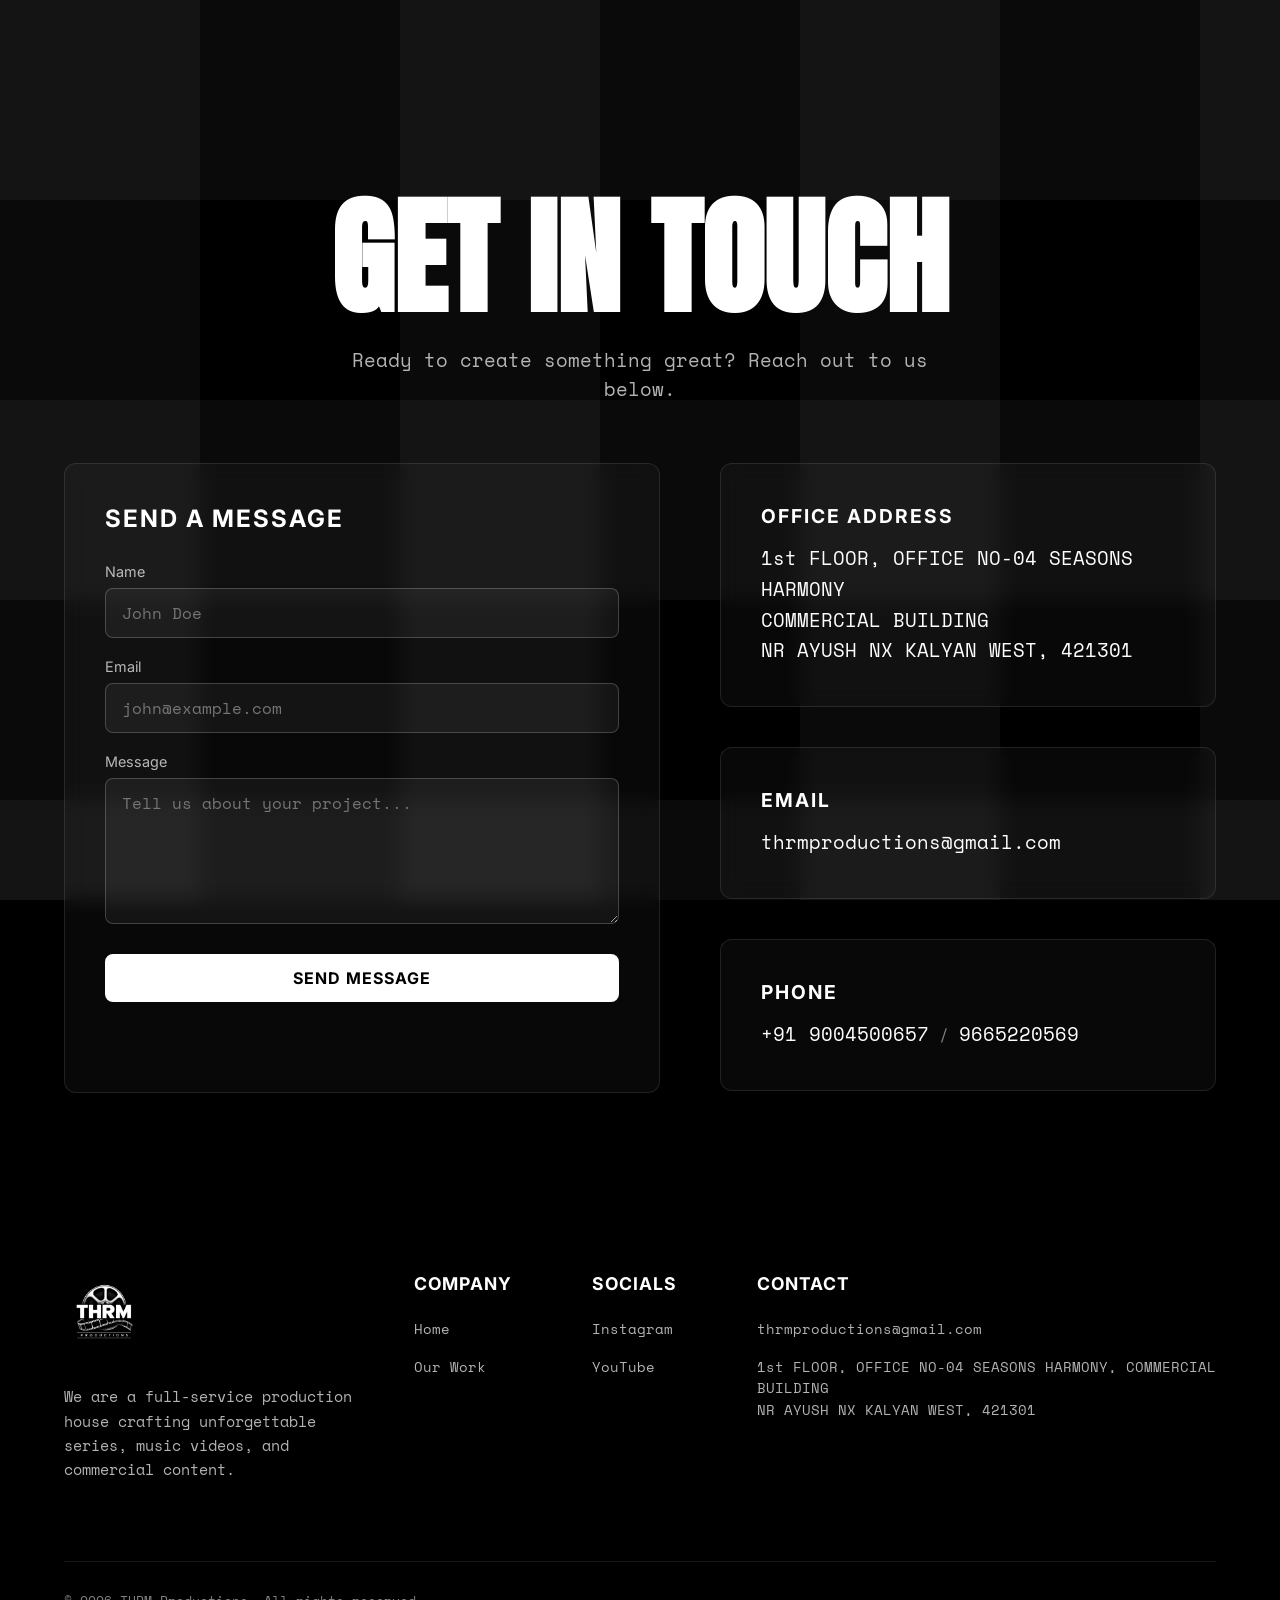
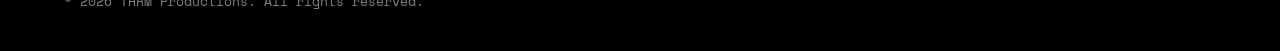
<file: contact.html>
<!DOCTYPE html>
<html lang="en">

<head>
    <meta charset="UTF-8">
    <meta name="viewport" content="width=device-width, initial-scale=1.0">
    <title>Contact Us - THRM Productions</title>
    <!-- Google Fonts -->
    <link rel="preconnect" href="https://fonts.googleapis.com">
    <link rel="preconnect" href="https://fonts.gstatic.com" crossorigin>
    <link
        href="https://fonts.googleapis.com/css2?family=Anton&family=Space+Mono:ital,wght@0,400;0,700;1,400;1,700&family=Inter:wght@400;500;600;700;800&display=swap"
        rel="stylesheet">
    <link rel="stylesheet" href="style.css?v=1.2">
    <style>
        .contact-page {
            min-height: 100vh;
            display: flex;
            flex-direction: column;
            justify-content: space-between;
            background-color: transparent;
            /* Let global grid show through */
        }

        .contact-hero {
            padding: 200px 5% 100px;
            display: flex;
            flex-direction: column;
            align-items: center;
            text-align: center;
            flex: 1;
        }

        .contact-hero h1 {
            font-family: var(--font-heading);
            font-size: clamp(4rem, 10vw, 8rem);
            line-height: 0.9;
            color: var(--white);
            margin-bottom: 30px;
            text-transform: uppercase;
        }

        .contact-container {
            display: grid;
            grid-template-columns: 1fr;
            gap: 60px;
            max-width: 1200px;
            width: 100%;
            margin-top: 60px;
            text-align: left;
        }

        @media (min-width: 900px) {
            .contact-container {
                grid-template-columns: 1.2fr 1fr;
            }
        }

        .contact-info-grid {
            display: flex;
            flex-direction: column;
            gap: 40px;
            width: 100%;
        }

        .contact-form {
            background-color: rgba(255, 255, 255, 0.03);
            border: 1px solid rgba(255, 255, 255, 0.1);
            padding: 40px;
            border-radius: 12px;
            backdrop-filter: blur(10px);
            display: flex;
            flex-direction: column;
            gap: 20px;
            text-align: left;
        }

        .contact-form h3 {
            font-family: var(--font-ui);
            font-size: 1.5rem;
            color: var(--white);
            margin-bottom: 10px;
            text-transform: uppercase;
            letter-spacing: 2px;
        }

        .form-group {
            display: flex;
            flex-direction: column;
            gap: 8px;
        }

        .form-group label {
            font-family: var(--font-ui);
            font-size: 0.9rem;
            color: rgba(255, 255, 255, 0.7);
        }

        .form-group input,
        .form-group textarea {
            background: rgba(255, 255, 255, 0.05);
            border: 1px solid rgba(255, 255, 255, 0.2);
            border-radius: 8px;
            padding: 12px 16px;
            color: var(--white);
            font-family: var(--font-body);
            font-size: 1rem;
            transition: border-color 0.3s ease, background 0.3s ease;
        }

        .form-group input:focus,
        .form-group textarea:focus {
            outline: none;
            border-color: var(--primary-yellow);
            background: rgba(255, 255, 255, 0.1);
        }

        .submit-btn {
            background-color: var(--primary-yellow);
            color: #000;
            border: none;
            padding: 14px 24px;
            border-radius: 8px;
            font-family: var(--font-ui);
            font-size: 1rem;
            font-weight: 700;
            cursor: pointer;
            transition: all 0.3s ease;
            margin-top: 10px;
            text-transform: uppercase;
            letter-spacing: 1px;
        }

        .submit-btn:hover {
            background-color: var(--primary-yellow-hover);
            transform: translateY(-2px);
            box-shadow: 0 4px 15px rgba(255, 255, 255, 0.2);
        }

        .result-message {
            font-family: var(--font-ui);
            font-size: 0.9rem;
            margin-top: 10px;
            text-align: center;
            font-weight: 600;
            min-height: 20px;
        }

        .info-card {
            background-color: rgba(255, 255, 255, 0.03);
            border: 1px solid rgba(255, 255, 255, 0.1);
            padding: 40px;
            border-radius: 12px;
            backdrop-filter: blur(10px);
            transition: transform 0.3s ease, border-color 0.3s ease;
        }

        .info-card:hover {
            transform: translateY(-5px);
            border-color: var(--primary-yellow);
        }

        .info-card h3 {
            font-family: var(--font-ui);
            font-size: 1.2rem;
            color: var(--primary-yellow);
            margin-bottom: 15px;
            text-transform: uppercase;
            letter-spacing: 2px;
        }

        .info-card p,
        .info-card a {
            font-family: var(--font-body);
            font-size: 1.2rem;
            color: var(--white);
            text-decoration: none;
            line-height: 1.6;
        }

        .info-card a:hover {
            color: var(--primary-yellow-hover);
        }

        .navbar {
            background: rgba(0, 0, 0, 0.8);
            backdrop-filter: blur(10px);
            position: fixed;
            width: 100%;
            top: 0;
            z-index: 100;
        }
    </style>
</head>

<body>
    <!-- Navbar -->
    <header class="navbar">
        <div class="logo-area">
            <a href="/" class="logo"><img src="./assets/prod_logo.png" alt="THRM"></a>
        </div>
        <nav class="nav-links">
            <a href="/about">ABOUT US</a>
            <a href="/work">OUR WORK</a>
            <a href="/contact" class="contact-btn">CONTACT US</a>
        </nav>

    </header>

    <!-- Main Content -->
    <main class="contact-page">
        <section class="contact-hero">
            <h1>GET IN TOUCH</h1>
            <p
                style="font-family: var(--font-body); font-size: 1.2rem; color: rgba(255,255,255,0.7); max-width: 600px;">
                Ready to create something great? Reach out to us below.
            </p>

            <div class="contact-container">
                <!-- Contact Form -->
                <form class="contact-form fade-up" action="https://api.web3forms.com/submit" method="POST"
                    id="contactForm">
                    <h3>Send a message</h3>
                    <!-- Replace with your Access Key from Web3Forms -->
                    <input type="hidden" name="access_key" value="8fca3f44-c985-4439-b14f-f83bf97cb059">

                    <div class="form-group">
                        <label for="name">Name</label>
                        <input type="text" id="name" name="name" required placeholder="John Doe">
                    </div>

                    <div class="form-group">
                        <label for="email">Email</label>
                        <input type="email" id="email" name="email" required placeholder="john@example.com">
                    </div>

                    <div class="form-group">
                        <label for="message">Message</label>
                        <textarea id="message" name="message" rows="5" required
                            placeholder="Tell us about your project..."></textarea>
                    </div>

                    <!-- Honeypot Spam Protection -->
                    <input type="checkbox" name="botcheck" class="hidden" style="display: none;">

                    <button type="submit" class="submit-btn">Send Message</button>
                    <div id="result" class="result-message"></div>
                </form>

                <div class="contact-info-grid">
                    <!-- Address -->
                    <div class="info-card fade-up stagger-1">
                        <h3>Office Address</h3>
                        <p>1st FLOOR, OFFICE NO-04 SEASONS HARMONY<br>COMMERCIAL BUILDING<br>NR AYUSH NX KALYAN WEST,
                            421301</p>
                    </div>

                    <!-- Email -->
                    <div class="info-card fade-up stagger-2">
                        <h3>Email</h3>
                        <a href="mailto:thrmproductions@gmail.com">thrmproductions@gmail.com</a>
                    </div>

                    <!-- Phone -->
                    <div class="info-card fade-up stagger-3">
                        <h3>Phone</h3>
                        <a href="tel:+919004500657">+91 9004500657</a> <span
                            style="color: rgba(255,255,255,0.5);">/</span>
                        <a href="tel:+919665220569">9665220569</a>
                    </div>
                </div>
            </div>
        </section>

        <!-- Site Footer Section -->
        <footer class="site-footer">
            <div class="footer-content">
                <div class="footer-brand">
                    <a href="/" class="logo"><img src="./assets/prod_logo.png" alt="THRM Productions"></a>
                    <p>We are a full-service production house crafting unforgettable series, music videos, and
                        commercial content.</p>
                </div>

                <div class="footer-links">
                    <div class="link-group">
                        <h4>Company</h4>
                        <a href="/">Home</a>
                        <a href="/work">Our Work</a>
                    </div>
                    <div class="link-group">
                        <h4>Socials</h4>
                        <a href="https://www.instagram.com/thrmproductions?igsh=YTBsdHF4dGFodWR5"
                            target="_blank">Instagram</a>
                        <a href="https://www.youtube.com/@THRMProductions" target="_blank">YouTube</a>
                    </div>
                    <div class="link-group">
                        <h4>Contact</h4>
                        <a href="mailto:thrmproductions@gmail.com">thrmproductions@gmail.com</a>
                        <p>1st FLOOR, OFFICE NO-04 SEASONS HARMONY, COMMERCIAL BUILDING<br>NR AYUSH NX KALYAN WEST,
                            421301</p>
                    </div>
                </div>
            </div>
            <div class="footer-bottom">
                <p>&copy; 2026 THRM Productions. All rights reserved.</p>
            </div>
        </footer>
    </main>

    <script src="script.js?v=1.2"></script>
    <script>
        const form = document.getElementById('contactForm');
        const result = document.getElementById('result');

        if (form) {
            form.addEventListener('submit', function (e) {
                e.preventDefault();
                const formData = new FormData(form);
                const object = Object.fromEntries(formData);
                const json = JSON.stringify(object);

                result.style.color = "var(--white)";
                result.innerHTML = "Sending message...";

                fetch('https://api.web3forms.com/submit', {
                    method: 'POST',
                    headers: {
                        'Content-Type': 'application/json',
                        'Accept': 'application/json'
                    },
                    body: json
                })
                    .then(async (response) => {
                        let json = await response.json();
                        if (response.status == 200) {
                            result.innerHTML = json.message || "Message sent successfully!";
                            result.style.color = "#4caf50"; // Green color
                            form.reset();
                        } else {
                            console.log(response);
                            result.innerHTML = json.message || "Error submitting form.";
                            result.style.color = "#f44336"; // Red color
                        }
                    })
                    .catch(error => {
                        console.log(error);
                        result.innerHTML = "Something went wrong!";
                        result.style.color = "#f44336";
                    })
                    .finally(function () {
                        setTimeout(() => {
                            result.innerHTML = "";
                        }, 5000);
                    });
            });
        }
    </script>
</body>

</html>
</file>
<file: style.css>
:root {
    --primary-yellow: #ffffff; /* White */
    --primary-yellow-hover: #cccccc; /* Light grey */
    --theme-color: #ffffff; /* White */
    --brand-purple: #050505; /* Almost black */
    --brand-maroon: #151515; /* Dark grey */
    --white: #ffffff;
    --dark-bg: #000000; /* True black */
    --nav-bg: rgba(0, 0, 0, 0.7);
    --font-heading: 'Anton', sans-serif;
    --font-body: 'Space Mono', monospace;
    --font-ui: 'Inter', sans-serif;
}

html {
    scroll-behavior: smooth;
}

/* Splash Screen */
.splash-screen {
    position: fixed;
    top: 0;
    left: 0;
    width: 100vw;
    height: 100vh;
    background-color: var(--dark-bg);
    display: flex;
    justify-content: center;
    align-items: center;
    z-index: 9999;
    transition: opacity 0.8s ease-out, visibility 0.8s ease-out;
}

.splash-screen.hidden {
    opacity: 0;
    visibility: hidden;
}

.splash-logo-video {
    width: 80%;
    max-width: 600px;
    height: auto;
    object-fit: contain;
}

/* Scroll Animations */
.fade-up {
    opacity: 0;
    transform: translateY(40px);
    transition: opacity 0.8s cubic-bezier(0.16, 1, 0.3, 1), transform 0.8s cubic-bezier(0.16, 1, 0.3, 1);
}

.fade-up.visible {
    opacity: 1;
    transform: translateY(0);
}

/* Stagger delays for grid items */
.stagger-1 { transition-delay: 0.1s; }
.stagger-2 { transition-delay: 0.2s; }
.stagger-3 { transition-delay: 0.3s; }
.stagger-4 { transition-delay: 0.4s; }
.stagger-5 { transition-delay: 0.5s; }
.stagger-6 { transition-delay: 0.6s; }

@keyframes splash-pulse {
    0%, 100% {
        opacity: 1;
        transform: scale(1);
    }
    50% {
        opacity: .7;
        transform: scale(1.05);
    }
}

* {
    margin: 0;
    padding: 0;
    box-sizing: border-box;
}

body {
    background-color: var(--dark-bg);
    color: var(--white);
    font-family: var(--font-body);
    overflow-x: hidden;
    background-image: 
        linear-gradient(rgba(255,255,255,0.04) 200px, transparent 200px), 
        linear-gradient(90deg, rgba(255,255,255,0.04) 200px, transparent 200px);
    background-size: 400px 400px;
    background-attachment: fixed;
    -webkit-font-smoothing: antialiased;
    -moz-osx-font-smoothing: grayscale;
}

.hero {
    position: relative;
    width: 100vw;
    height: 100vh;
    background-color: #000;
    overflow: hidden;
    display: flex;
    flex-direction: column;
}

.hero::before {
    content: '';
    position: absolute;
    top: -5%;
    left: -5%;
    width: 110%;
    height: 110%;
    background-image: linear-gradient(rgba(0, 0, 0, 0.4), rgba(0, 0, 0, 0.7)), url('assets/bg.jpg');
    background-size: cover;
    background-position: center;
    background-repeat: no-repeat;
    z-index: 1;
    transition: transform 0.1s ease-out;
    transform: translate(var(--x, 0), var(--y, 0));
}

.navbar, .hero-content {
    position: relative;
    z-index: 2;
}

/* Navbar Styles */
.navbar {
    display: flex;
    justify-content: space-between;
    align-items: center;
    padding: 20px 5%;
    width: 100%;
    box-sizing: border-box;
    z-index: 100;
    
    /* Navbar Entrance Animation: Expand from both sides */
    clip-path: inset(0 50% 0 50%);
    opacity: 0;
    transition: clip-path 1.2s cubic-bezier(0.16, 1, 0.3, 1) 0.5s, opacity 0.8s ease-out 0.5s;
}

body.loaded .navbar {
    clip-path: inset(0 0 0 0);
    opacity: 1;
}

.logo-area {
    display: flex;
    align-items: center;
    gap: 24px;
}

.logo {
    display: flex;
    align-items: center;
    font-size: 20px;
    font-weight: 800;
    color: var(--white);
    text-decoration: none;
    letter-spacing: 0.5px;
}

.logo img {
    height: 100px;
    width: auto;
    max-width: 200px;
    object-fit: contain;
}

.lang-selector {
    font-size: 12px;
    font-weight: 500;
    color: rgba(255, 255, 255, 0.7);
    cursor: pointer;
    display: flex;
    align-items: center;
    gap: 4px;
    transition: color 0.3s ease;
}

.lang-selector:hover {
    color: var(--white);
}

.nav-links {
    position: absolute;
    left: 50%;
    transform: translateX(-50%);
    display: flex;
    background-color: var(--nav-bg);
    padding: 10px 32px;
    border-radius: 50px;
    gap: 24px;
    backdrop-filter: blur(12px);
    -webkit-backdrop-filter: blur(12px);
    border: 1px solid rgba(255, 255, 255, 0.05);
}

.nav-links a {
    color: rgba(255, 255, 255, 0.8);
    text-decoration: none;
    font-size: 11px;
    font-family: var(--font-body);
    font-weight: 700;
    letter-spacing: 1.5px;
    transition: all 0.3s ease;
}

.nav-links a:hover {
    color: var(--white);
    text-shadow: 0 0 8px rgba(255, 255, 255, 0.3);
}

.auth-buttons {
    display: flex;
    gap: 12px;
}

.btn {
    text-decoration: none;
    padding: 12px 24px;
    border-radius: 50px;
    font-size: 12px;
    font-weight: 600;
    font-family: var(--font-ui);
    letter-spacing: 0.5px;
    transition: all 0.3s cubic-bezier(0.25, 0.8, 0.25, 1);
    cursor: pointer;
    display: inline-flex;
    align-items: center;
    justify-content: center;
}

.btn-white {
    background-color: var(--white);
    color: #000;
}

.btn-white:hover {
    background-color: #f0f0f0;
    transform: translateY(-2px);
    box-shadow: 0 4px 15px rgba(255, 255, 255, 0.2);
}

.btn-yellow {
    background-color: var(--primary-yellow);
    color: #000;
}

.btn-yellow:hover {
    background-color: var(--primary-yellow-hover);
    transform: translateY(-2px);
    box-shadow: 0 4px 20px rgba(253, 245, 18, 0.4);
}

.btn-large {
    padding: 16px 40px;
    font-size: 13px;
    font-weight: 700;
    margin-top: 40px;
}

/* Hero Content Styles */
.hero-content {
    flex: 1;
    display: flex;
    flex-direction: column;
    justify-content: center;
    align-items: center;
    text-align: center;
    padding: 0 20px;
    margin-bottom: 8vh;
}

.main-heading {
    font-family: var(--font-heading);
    font-size: clamp(3.5rem, 8vw, 7.5rem);
    line-height: 1.05;
    letter-spacing: 1px;
    margin-bottom: 24px;
    text-shadow: 0 4px 24px rgba(0, 0, 0, 0.4);
    animation: fadeInUp 1s cubic-bezier(0.2, 0.8, 0.2, 1);
}

.sub-heading {
    font-family: var(--font-body);
    font-size: clamp(0.9rem, 1.2vw, 1.1rem);
    line-height: 1.6;
    color: rgba(255, 255, 255, 0.8);
    max-width: 600px;
    margin: 0 auto;
    animation: fadeInUp 1s cubic-bezier(0.2, 0.8, 0.2, 1) 0.2s backwards;
}

.hero-content .btn {
    animation: fadeInUp 1s cubic-bezier(0.2, 0.8, 0.2, 1) 0.4s backwards;
}

/* Animations */
@keyframes fadeInUp {
    from {
        opacity: 0;
        transform: translateY(30px);
    }
    to {
        opacity: 1;
        transform: translateY(0);
    }
}

/* Responsive */
@media (max-width: 1024px) {
    .navbar {
        padding: 24px;
    }
    .nav-links {
        display: none;
    }
}

@media (max-width: 768px) {
    .auth-buttons .btn-white {
        display: none;
    }
}

/* Testimonials Section */
.testimonials {
    background-color: var(--white);
    color: #000;
    padding: 100px 0;
    /* The white background gives a great contrast to the dark hero section */
}

.testimonials-header {
    text-align: center;
    margin-bottom: 60px;
    padding: 0 20px;
}

.testimonials-header h2 {
    font-family: var(--font-heading);
    font-size: clamp(3rem, 6vw, 5rem);
    line-height: 1;
    letter-spacing: 1px;
    margin-bottom: 16px;
    text-transform: uppercase;
}

.testimonials-header p {
    font-family: var(--font-body);
    font-size: 1rem;
    color: #333;
    font-weight: 500;
}

.testimonials-carousel {
    display: flex;
    gap: 20px;
    padding: 0 40px; /* Initial padding */
    align-items: stretch;
    height: 400px;
    
    /* Enable horizontal scrolling */
    overflow-x: hidden; /* Hide overflow since JS handles it */
    
    /* Hide scrollbar for a cleaner look */
    -ms-overflow-style: none;
    scrollbar-width: none;
}
.testimonials-carousel::-webkit-scrollbar {
    display: none;
}

.testimonials-carousel > * {
    /* removed scroll-snap-align */
}

/* Base Card Styles */
.t-card {
    position: relative;
    padding: 30px; /* Reduced from 40px */
    border-radius: 20px;
    display: flex;
    flex-direction: column;
    justify-content: center;
    overflow: hidden;
    min-width: 280px; /* Reduced from 320px */
    max-width: 380px; /* Reduced from 480px */
    flex: 0 0 auto;
}

/* Grid Overlay on Cards */
.t-card .grid-overlay {
    position: absolute;
    top: 0;
    left: 0;
    width: 100%;
    height: 100%;
    background-image: linear-gradient(rgba(0,0,0,0.06) 1px, transparent 1px), linear-gradient(90deg, rgba(0,0,0,0.06) 1px, transparent 1px);
    background-size: 40px 40px;
    pointer-events: none;
    z-index: 1;
}

.t-card .quote {
    font-family: var(--font-ui);
    font-size: 1.3rem; /* Reduced from 1.8rem */
    font-weight: 500;
    line-height: 1.3;
    margin-bottom: 24px; /* Reduced from 30px */
    z-index: 2;
    color: #111;
    letter-spacing: -0.5px;
}

.t-card .author-info {
    z-index: 2;
    margin-top: auto; /* Push to bottom */
}

.t-card .author-info h4 {
    font-family: var(--font-body);
    font-size: 0.85rem;
    font-weight: 700;
    margin-bottom: 4px;
    text-transform: uppercase;
}

.t-card .author-info p {
    font-family: var(--font-body);
    font-size: 0.75rem;
    color: rgba(0, 0, 0, 0.5);
    text-transform: uppercase;
    letter-spacing: 0.5px;
}

/* Theme Card Variants */
.theme-card {
    background-color: var(--theme-color);
}

.placeholder {
    background-color: #f0f0f0;
    color: #888;
}

.placeholder .quote {
    color: #888;
}

/* Images in Carousel */
.t-image {
    flex: 0 0 320px;
    border-radius: 20px;
    overflow: hidden;
    position: relative;
}

.t-image img {
    width: 100%;
    height: 100%;
    object-fit: cover;
}

@media (max-width: 768px) {
    .testimonials-carousel {
        height: 350px;
        padding: 0 20px;
    }
    
    .t-card .quote {
        font-size: 1.4rem;
    }
    
    .t-image {
        flex: 0 0 260px;
    }
}

/* --- New Sections --- */

/* Transition Banner Section */
.banner-transition {
    position: relative;
    width: 100%;
    margin: 100px 0 0 0; /* Only top margin */
    display: flex;
    flex-direction: column;
    overflow: hidden;
}

.banner-top, .banner-bottom {
    width: 100%;
    overflow: hidden;
    display: flex;
    align-items: center;
    padding: 10px 0;
}

.marquee-track {
    display: flex;
    white-space: nowrap;
    width: max-content;
}

.marquee-track.left {
    animation: scroll-left 25s linear infinite;
}

.marquee-track.right {
    animation: scroll-right 25s linear infinite;
}

@keyframes scroll-left {
    0% { transform: translateX(0); }
    100% { transform: translateX(-50%); } /* Scrolls left */
}

@keyframes scroll-right {
    0% { transform: translateX(-50%); }
    100% { transform: translateX(0); } /* Scrolls right */
}

.banner-top {
    background-color: rgba(5, 5, 5, 0.85); /* Slightly transparent to show grid */
}

.banner-bottom {
    background-color: rgba(21, 21, 21, 0.85); /* Slightly transparent to show grid */
    position: relative;
}

.banner-text {
    font-family: var(--font-heading); /* Restoring Anton */
    font-weight: 400; /* Anton only comes in this weight */
    font-size: clamp(4rem, 11vw, 12rem); /* Maximized size that still fits 95vw */
    line-height: 0.9;
    color: var(--primary-yellow);
    text-transform: uppercase;
    white-space: nowrap;
    margin: 0;
    padding-right: 20px; /* Space between repeated text */
    text-shadow: 2px 4px 10px rgba(0,0,0,0.1);
}



/* Product Advertising Section */
.product-advertising {
    background-color: rgba(0, 0, 0, 0.6); /* Let global grid show through */
    color: var(--white);
    padding: 100px 5%;
    display: flex;
    align-items: center;
    justify-content: space-between;
    gap: 50px;
    position: relative;
    overflow: hidden;
}

/* Dark overlay over the marquee background for text legibility */
.product-advertising::after {
    content: '';
    position: absolute;
    top: 0;
    left: 0;
    width: 100%;
    height: 100%;
    background: rgba(0, 0, 0, 0.75);
    z-index: 1;
    pointer-events: none;
}



.ad-content {
    flex: 1;
    max-width: 600px;
    position: relative;
    z-index: 2;
}

.section-label {
    font-family: var(--font-ui);
    color: var(--primary-yellow);
    font-size: 14px;
    font-weight: 700;
    text-transform: uppercase;
    margin-bottom: 20px;
    letter-spacing: 1px;
}

.product-advertising h2 {
    font-family: var(--font-heading);
    font-size: clamp(3.5rem, 6vw, 6.5rem);
    line-height: 0.95;
    margin-bottom: 24px;
    text-transform: uppercase;
    text-shadow: 0 4px 10px rgba(0,0,0,0.3);
}

.ad-desc {
    font-family: var(--font-body);
    font-size: 1.1rem;
    color: rgba(255, 255, 255, 0.9);
    line-height: 1.6;
    margin-bottom: 40px;
    max-width: 400px;
}

.ad-visuals {
    flex: 1;
    display: flex;
    justify-content: center;
    align-items: center;
    position: relative;
    z-index: 2;
}

.visual-stack {
    position: relative;
    width: 400px;
    height: 500px;
}

.stack-item {
    position: absolute;
    width: 100%;
    height: 100%;
    border-radius: 12px;
    box-shadow: 0 20px 40px rgba(0,0,0,0.4);
    transition: transform 0.3s ease;
}

.item-3 {
    background-color: #111;
    transform: translate(60px, 0px) scale(0.9);
    z-index: 1;
}

.item-2 {
    background-color: var(--primary-yellow);
    transform: translate(30px, 0px) scale(0.95);
    z-index: 2;
}

.item-1 {
    background-color: transparent;
    z-index: 3;
    overflow: hidden;
}

.item-1 img {
    width: 100%;
    height: 100%;
    object-fit: cover;
    filter: grayscale(100%);
    transition: filter 0.4s ease;
}

.item-1 img:hover {
    filter: grayscale(0%);
    cursor: pointer;
}

/* Services Grid Section */
.services-section {
    background-color: rgba(21, 21, 21, 0.6); /* Translucent maroon to let global grid show */
    color: var(--white);
    padding: 100px 5%;
    display: flex;
    flex-direction: column;
    align-items: center;
    position: relative;
    z-index: 2;
    overflow: hidden;
}

/* Dark overlay over the marquee for text legibility */
.services-section::after {
    content: '';
    position: absolute;
    top: 0;
    left: 0;
    width: 100%;
    height: 100%;
    background: rgba(21, 21, 21, 0.75);
    z-index: 1;
    pointer-events: none;
}

.services-header {
    text-align: center;
    margin-bottom: 60px;
    position: relative;
    z-index: 2;
}

.services-header h2 {
    font-family: var(--font-heading);
    font-size: clamp(3.5rem, 6vw, 6.5rem);
    line-height: 0.95;
    margin-bottom: 16px;
    text-transform: uppercase;
}

.services-header p {
    font-family: var(--font-body);
    font-size: 1.1rem;
    color: rgba(255, 255, 255, 0.9);
    max-width: 600px;
    margin: 0 auto;
}

.services-grid {
    display: grid;
    grid-template-columns: repeat(auto-fit, minmax(320px, 1fr));
    gap: 20px;
    width: 100%;
    max-width: 1200px;
    margin-bottom: 60px;
    position: relative;
    z-index: 2;
}

.service-card {
    background-color: var(--white);
    color: #000;
    padding: 40px 30px;
    border-radius: 12px;
    display: flex;
    flex-direction: column;
    transition: transform 0.3s ease, box-shadow 0.3s ease;
}

.service-card:hover {
    transform: translateY(-5px);
    box-shadow: 0 10px 30px rgba(0,0,0,0.3);
}

.service-card h3 {
    font-family: var(--font-ui);
    font-size: 1.25rem;
    font-weight: 700;
    margin-bottom: 16px;
    display: flex;
    align-items: center;
    gap: 10px;
}

.service-card p {
    font-family: var(--font-body);
    font-size: 0.95rem;
    color: #555;
    line-height: 1.5;
    margin-bottom: 40px;
    flex: 1;
}

.service-card .learn-more {
    font-family: var(--font-ui);
    font-size: 0.85rem;
    font-weight: 700;
    color: #000;
    text-decoration: none;
    text-transform: uppercase;
    border-bottom: 2px solid #000;
    align-self: flex-start;
    padding-bottom: 2px;
    transition: all 0.3s ease;
}

.service-card .learn-more:hover {
    color: var(--primary-yellow-hover);
    border-bottom-color: var(--primary-yellow-hover);
}

.slider-controls {
    display: flex;
    gap: 24px;
}

.nav-btn {
    width: 64px;
    height: 64px;
    border-radius: 50%;
    background-color: var(--white);
    border: none;
    display: flex;
    justify-content: center;
    align-items: center;
    cursor: pointer;
    transition: all 0.3s cubic-bezier(0.25, 0.8, 0.25, 1);
    color: #000;
}

.nav-btn:hover {
    background-color: var(--primary-yellow);
    transform: scale(1.1);
}

@media (max-width: 1024px) {
    .product-advertising {
        flex-direction: column;
        text-align: center;
        gap: 60px;
    }
    .ad-content {
        align-items: center;
        display: flex;
        flex-direction: column;
    }
    .ad-visuals {
        width: 100%;
    }
    .ad-desc {
        text-align: center;
    }
    .visual-stack {
        width: 100%;
        max-width: 400px;
        height: 450px;
    }
}

@media (max-width: 768px) {
    .visual-stack {
        height: 350px;
    }
    .item-3 {
        transform: translate(20px, 0px) scale(0.9);
    }
    .item-2 {
        transform: translate(10px, 0px) scale(0.95);
    }
}

/* Video Carousel Section */
.video-carousel-section {
    position: relative;
    z-index: 10;
    margin-top: -60px; /* Pulls section up to reduce the large gap */
    margin-bottom: 80px;
}

.carousel-header {
    text-align: center;
    margin-bottom: 40px;
    position: relative;
    z-index: 2;
}

.carousel-header h2 {
    font-family: var(--font-heading);
    font-size: clamp(3.5rem, 6vw, 6.5rem);
    line-height: 0.95;
    text-transform: uppercase;
}

.video-carousel {
    display: flex;
    gap: 30px;
    overflow-x: hidden;
    padding: 0 40px;
    white-space: nowrap;
}

.video-item {
    flex: 0 0 280px; /* Width for vertical format */
    height: 498px;   /* Height for vertical format */
    position: relative;
    border-radius: 8px;
    overflow: hidden;
    box-shadow: 0 20px 50px rgba(0,0,0,0.5);
    background-color: #000;
}

.video-item video {
    width: 100%;
    height: 100%;
    object-fit: cover;
    opacity: 0.9;
    filter: grayscale(100%);
    transition: filter 0.4s ease, transform 0.4s ease;
}

.video-item:hover video {
    filter: grayscale(0%);
    transform: scale(1.02);
}

@media (max-width: 768px) {
    .video-item {
        flex: 0 0 220px;
        height: 391px;
    }
    .video-carousel-section {
        margin-top: 60px;
        margin-bottom: 60px;
    }
}

/* Image Marquee Background */
.image-marquee-bg {
    position: absolute;
    top: 0;
    left: 0;
    width: 100%;
    height: 100%;
    display: flex;
    flex-direction: column;
    justify-content: center;
    gap: 20px;
    z-index: 0;
    transform: rotate(-2deg) scale(1.1); /* Slight angle for artistic background effect */
}

.image-marquee-track {
    display: flex;
    white-space: nowrap;
    width: max-content;
    gap: 20px;
}

.image-marquee-track img {
    height: 250px;
    width: auto;
    object-fit: cover;
    border-radius: 8px;
    filter: grayscale(100%);
    opacity: 0.8;
}

.image-marquee-track.left {
    animation: scroll-left-image 40s linear infinite;
}

.image-marquee-track.right {
    animation: scroll-right-image 40s linear infinite;
}

@keyframes scroll-left-image {
    0% { transform: translateX(0); }
    100% { transform: translateX(calc(-50% - 15px)); }
}

@keyframes scroll-right-image {
    0% { transform: translateX(calc(-50% - 15px)); }
    100% { transform: translateX(0); }
}

/* Quote Section */
.quote-section {
    padding: 100px 5%;
    text-align: center;
    background-color: var(--dark-bg);
    display: flex;
    justify-content: center;
    align-items: center;
    position: relative;
    border-top: 1px solid rgba(255, 255, 255, 0.1);
}

.quote-container {
    max-width: 1200px;
}

.massive-quote {
    font-family: var(--font-heading);
    font-size: clamp(3rem, 7vw, 7rem);
    line-height: 1.1;
    color: var(--white);
    margin-bottom: 30px;
    text-transform: uppercase;
}

.quote-author {
    font-size: 1.5rem;
    font-weight: 600;
    color: var(--primary-yellow-hover); /* Light grey in current theme */
    letter-spacing: 2px;
    text-transform: uppercase;
}

/* Site Footer Section */
.site-footer {
    background-color: var(--dark-bg);
    color: var(--white);
    padding: 80px 5% 40px; /* Reduced top padding */
    display: flex;
    flex-direction: column;
    align-items: center;
    position: relative;
    z-index: 1;
}

.footer-content {
    width: 100%;
    max-width: 1200px;
    display: flex;
    justify-content: space-between;
    gap: 50px;
    margin-bottom: 80px;
}

.footer-brand {
    max-width: 300px;
}

.footer-brand .logo {
    display: inline-block;
    margin-bottom: 24px;
}

.footer-brand .logo img {
    height: 80px;
    width: auto;
}

.footer-brand p {
    font-family: var(--font-body);
    font-size: 0.95rem;
    color: rgba(255, 255, 255, 0.7);
    line-height: 1.6;
}

.footer-links {
    display: flex;
    gap: 80px;
}

.link-group {
    display: flex;
    flex-direction: column;
    gap: 16px;
}

.link-group h4 {
    font-family: var(--font-ui);
    font-size: 1.1rem;
    font-weight: 700;
    color: var(--primary-yellow);
    margin-bottom: 8px;
    text-transform: uppercase;
    letter-spacing: 1px;
}

.link-group a, .link-group p {
    font-family: var(--font-body);
    font-size: 0.9rem;
    color: rgba(255, 255, 255, 0.7);
    text-decoration: none;
    transition: color 0.3s ease;
    line-height: 1.5;
}

.link-group a:hover {
    color: var(--primary-yellow);
}

.footer-bottom {
    width: 100%;
    max-width: 1200px;
    display: flex;
    justify-content: space-between;
    align-items: center;
    padding-top: 30px;
    border-top: 1px solid rgba(255, 255, 255, 0.1);
}

.footer-bottom p {
    font-family: var(--font-body);
    font-size: 0.8rem;
    color: rgba(255, 255, 255, 0.5);
}

.legal-links {
    display: flex;
    gap: 24px;
}

.legal-links a {
    font-family: var(--font-body);
    font-size: 0.8rem;
    color: rgba(255, 255, 255, 0.5);
    text-decoration: none;
    transition: color 0.3s ease;
}

.legal-links a:hover {
    color: var(--primary-yellow);
}

@media (max-width: 768px) {
    .footer-content {
        flex-direction: column;
        gap: 60px;
    }
    .footer-links {
        flex-wrap: wrap;
        gap: 40px;
    }
    .footer-bottom {
        flex-direction: column;
        gap: 16px;
        text-align: center;
    }
    .site-footer {
        padding-top: 150px;
    }
}

/* Retro Film Aesthetic Grayscale */
img, video {
    filter: grayscale(100%) contrast(1.1);
    transition: filter 0.3s ease;
}

img:hover, video:hover {
    filter: grayscale(0%) contrast(1);
}
</file>
